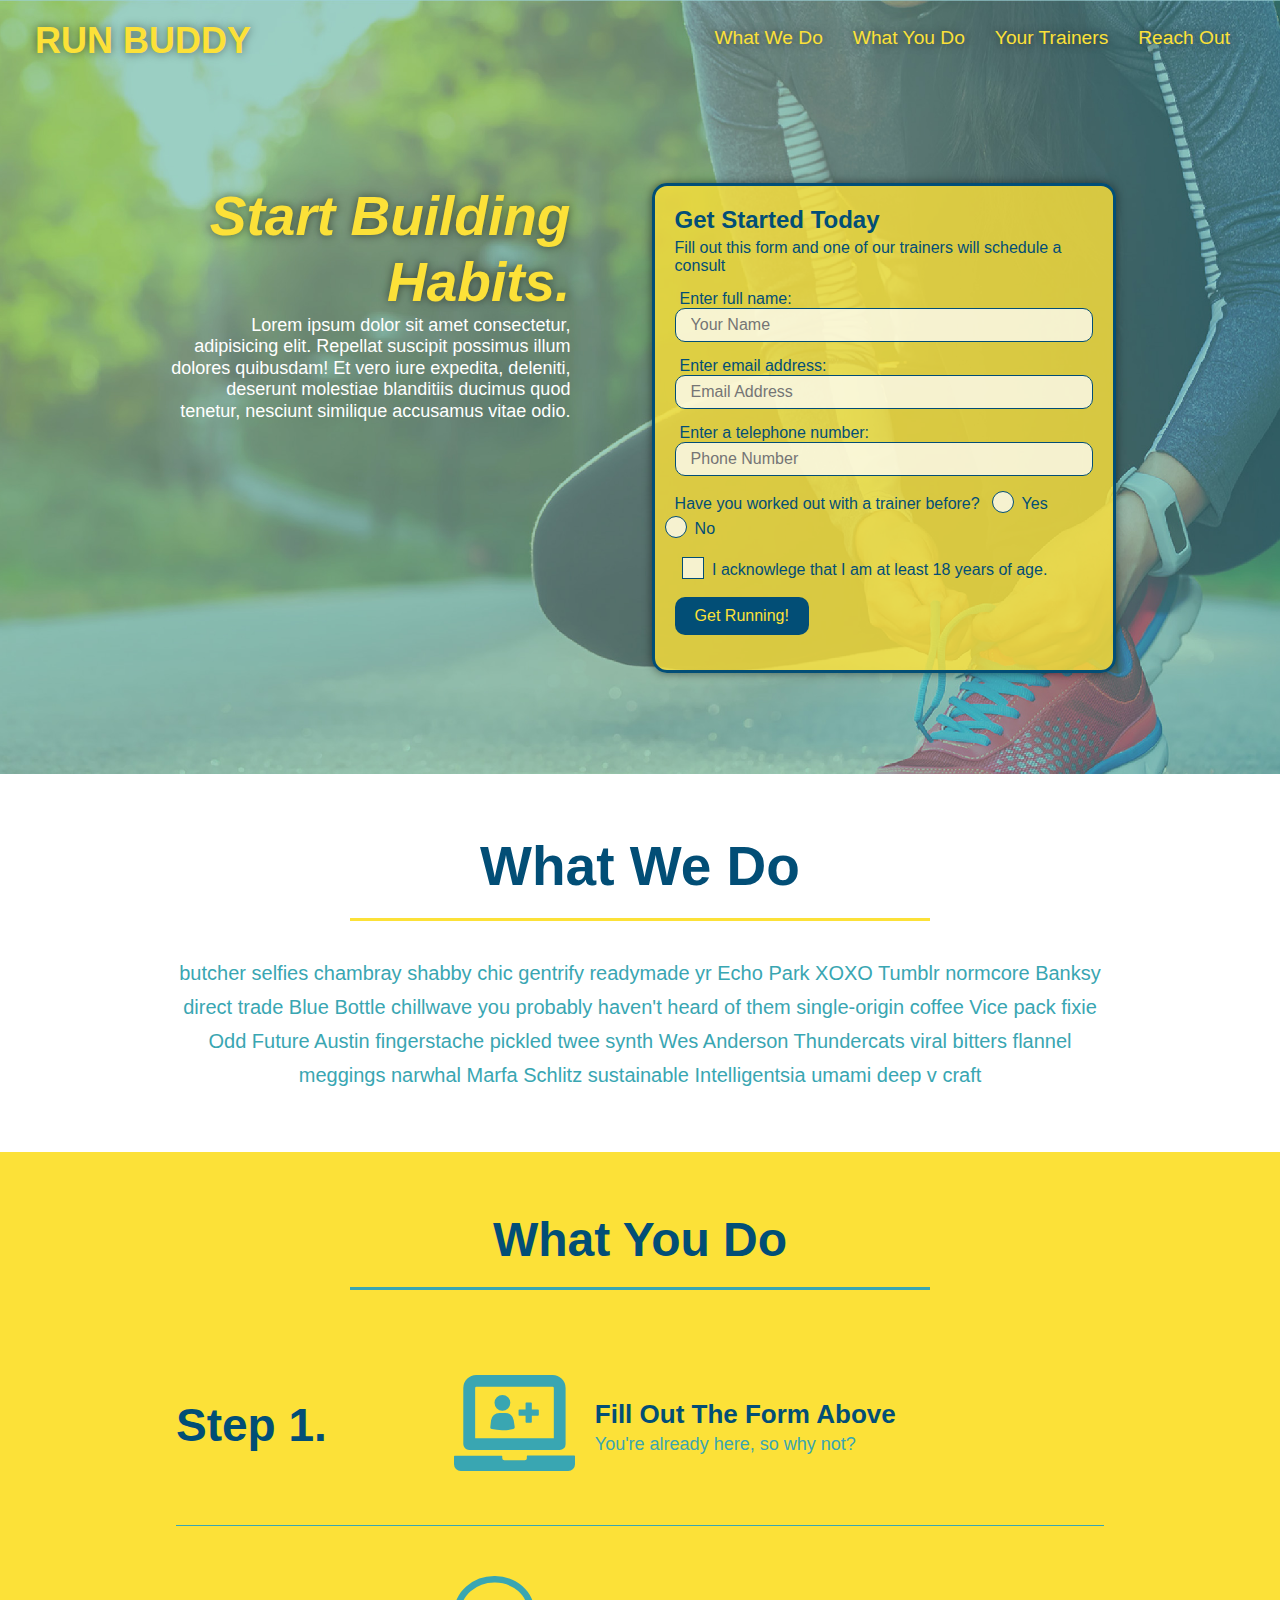
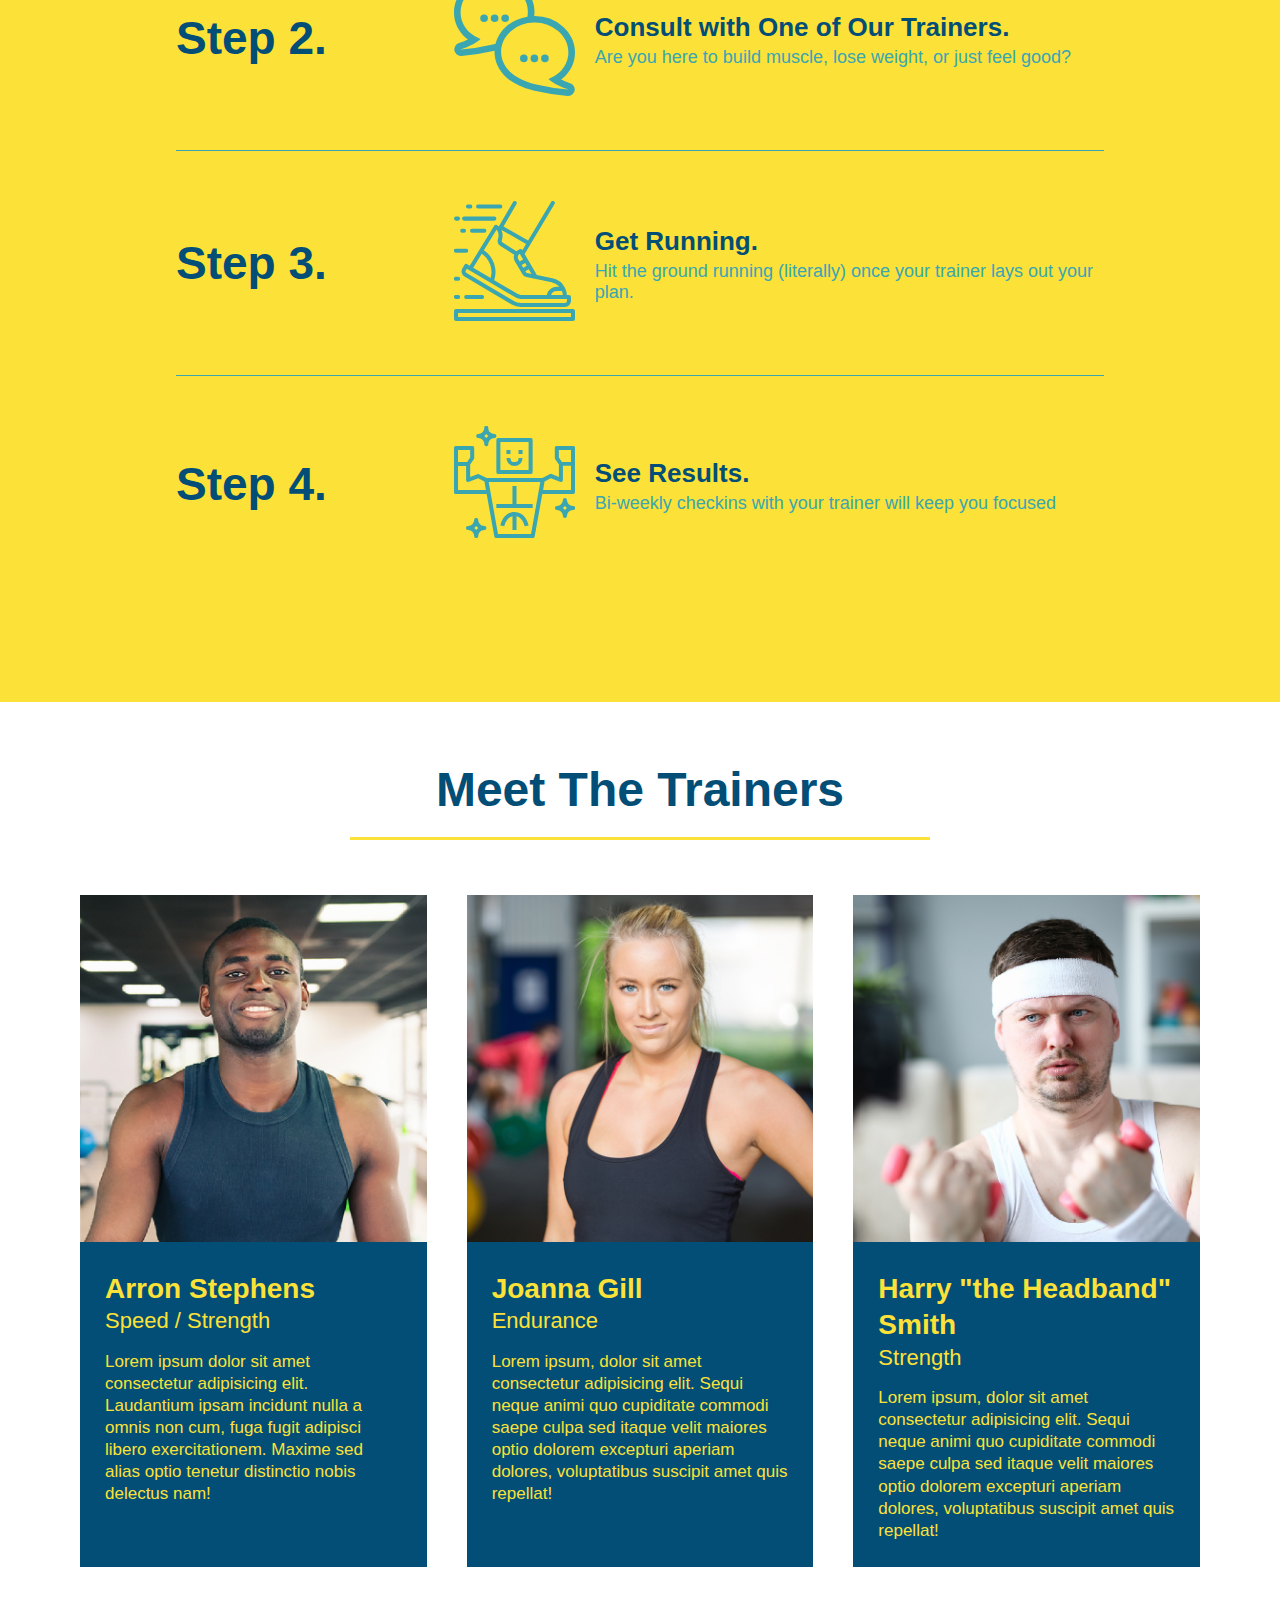
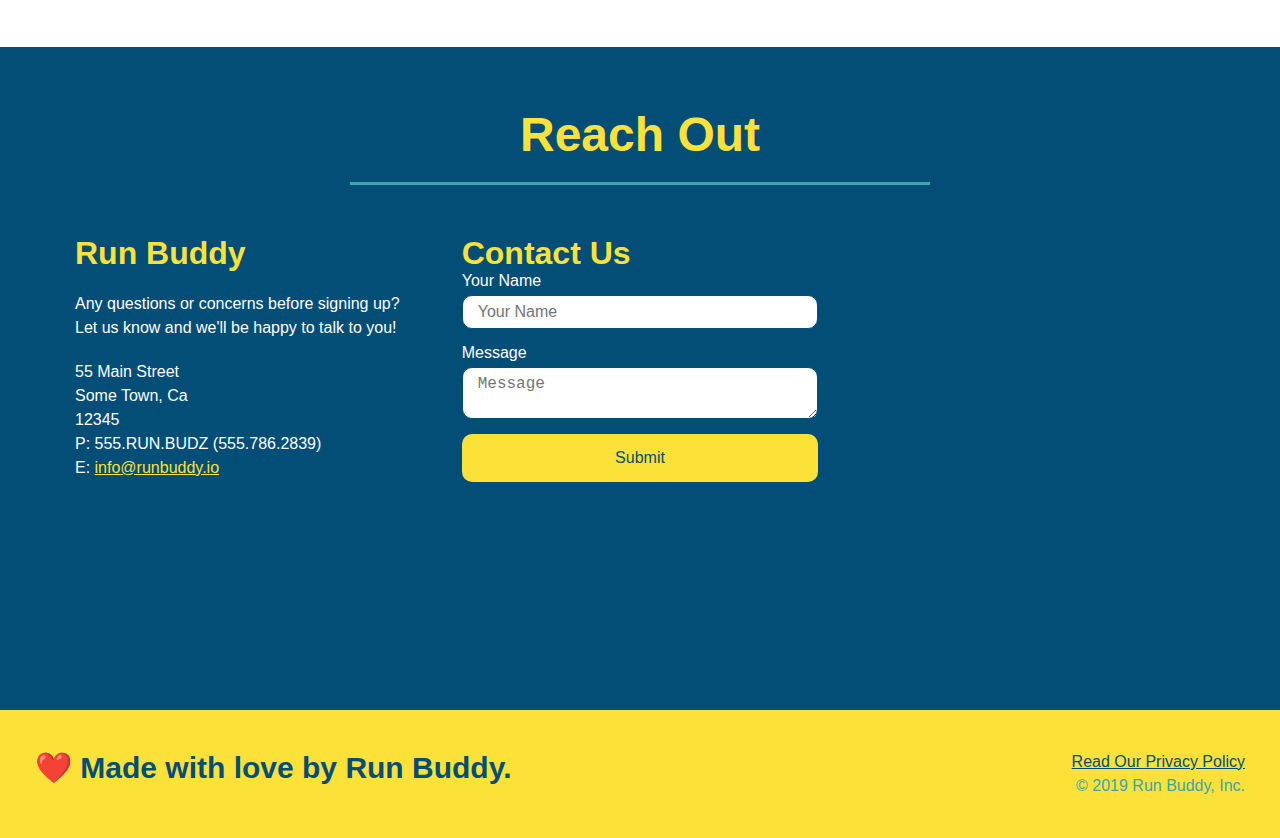
<file: index.html>
<!DOCTYPE html>
<html lang="en">
    <head><link rel="stylesheet" href="./assets/css/style.css" />
        <meta charset="UTF-8"/>
        <meta name="viewport" content="width=device-width, initial-scale=1.0" />
        <title>Run Buddy</title>
        
    </head>
    <body>
        <!-- navigation -->
        <header>
            <h1>
                <a href="/">RUN BUDDY</a>
            </h1>
            <nav><!-- Unordered list element -->
                <ul>
                  <!-- List item element-->
                  <li>
                    <!-- Anchor element -->
                    <a href="#what-we-do">What We Do</a>
                  </li>
                  <li>
                    <a href="#what-you-do">What You Do</a>
                  </li>
                  <li>
                    <a href="#your-trainers">Your Trainers</a>
                  </li>
                  <li>
                    <a href="#reach-out">Reach Out</a>
                  </li>
                </ul>
            </nav>
        </header>
  
        <!-- hero/jumbotron -->
        <section class="hero">
            <div class="hero-cta">
                <h2>Start Building Habits.</h2>
                <p>
                    Lorem ipsum dolor sit amet consectetur, adipisicing elit. Repellat suscipit possimus illum dolores quibusdam! Et vero iure expedita, deleniti, deserunt molestiae blanditiis ducimus quod tenetur, nesciunt similique accusamus vitae odio.
                </p>
            </div>
            <div class="hero-form">
                <h3> Get Started Today</h3>
                <p>Fill out this form and one of our trainers will schedule a consult</p>
            <!-- Add form element -->
            <form>
                <label for="name">Enter full name:</label>
                <input type="text" placeholder="Your Name" name="name" id="name" class="form-input">
                <label for="email">Enter email address:</label>
                <input type="text" placeholder="Email Address" name="email" id="email" class="form-input">
                <label for="phone">Enter a telephone number:</label>
                <input type="text" placeholder="Phone Number" name="phone" id="phone" class="form-input">
                <p>
                    Have you worked out with a trainer before?
                    <span class="radio-wrapper">
                        <input type="radio" name="trainer-confirm" id="trainer-yes" />
                        <label for="trainer-yes">Yes</label>
                    </span>
                    <span class="radio-wrapper">
                        <input type="radio" name="trainer-confrim" id="trainer-no" />
                        <label for="trainer-no">No</label>
                    </span>
                </p>
                <p>
                    <span class="checkbox-wrapper">
                        <input type="checkbox" name="age-confrim" id="checkbox" />
                        <label for="checkbox">I acknowlege that I am at least 18 years of age.</label>
                    </span>
                <p>
                    <button type ="button">Get Running!</button>
                </p>
            </form>
            </div>
        </section>
  
        <!-- "what we do" section -->
        <section id="what-we-do" class="intro">
            <div class="flex-row">
            <h2 class="section-title primary-border">What We Do</h2>
            </div>
            <div class="flex-row">
            <p>
                butcher selfies chambray shabby chic gentrify readymade yr Echo Park XOXO Tumblr normcore Banksy direct trade Blue Bottle chillwave you probably haven't heard of them single-origin coffee Vice pack fixie Odd Future Austin fingerstache pickled twee synth Wes Anderson Thundercats viral bitters flannel meggings narwhal Marfa Schlitz sustainable Intelligentsia umami deep v craft
            </p>
            </div>
        </section>
  
        <!-- "what you do" section -->
        <section id="what-you-do" class="steps">
            <div class="flex-row">
            <h2 class="section-title secondary-border">What You Do</h2>
            </div>
            <div class="step">
                <h3>Step 1.</h3>
                <div class="step-info">
                  <div class="step-img">
                    <img src="./assets/css/step-1.svg" alt="" />
                  </div>
                  <div class="step-text">
                    <h4>Fill Out The Form Above</h4>
                    <p>You're already here, so why not?</p>
                  </div>
                </div>
            </div>

            <div class="step">
                <h3>Step 2.</h3>
                <div class="step-info">
                    <div class="step-img">
                        <img src="./assets/css/step-2.svg" alt="" />
                    </div>
                    <div class="step-text">
                        <h4>Consult with One of Our Trainers.</h4>
                        <p>Are you here to build muscle, lose weight, or just feel good?</p>
                    </div>
                </div>    
            </div>
            
            <div class="step">
                <h3>Step 3.</h3>
                <div class="step-info">
                    <div class="step-img">
                        <img src="./assets/css/step-3.svg" alt="" />
                    </div>      
                    <div class="step-text">
                        <h4>Get Running.</h4>
                        <p>Hit the ground running (literally) once your trainer lays out your plan.</p>
                    </div>
                </div>
            </div>
            
            <div class="step">
                <h3>Step 4.</h3>
                <div class="step-info">
                    <div class="step-img">
                        <img src="./assets/css/step-4.svg" alt="" />
                    </div>
                    <div class="step-text">
                        <h4>See Results.</h4>
                        <p>Bi-weekly checkins with your trainer will keep you focused</p>
                    </div>
                </div>
            </div>
        </section>
  
        <!-- "meet the trainers" section -->
        <section id="your-trainers">
            <div class="flex-row">
            <h2 class="section-title primary-border">
                Meet The Trainers
            </h2>
            </div>
            <!-- first trainer bio -->
            <div class="trainers"> 
                <article class="trainer">
                    <img src="./assets/css/trainer-1.jpg" alt="Arron Stephens in his workout clothes, ready to pump iron" />
                    <div class="trainer-bio">
                        <h3 class="trainer-name">Arron Stephens</h3>
                        <h4 class="trainer-role">Speed / Strength</h4>
                        <p>
                            Lorem ipsum dolor sit amet consectetur adipisicing elit. Laudantium ipsam incidunt nulla a omnis non cum, fuga fugit adipisci libero exercitationem. Maxime sed alias optio tenetur distinctio nobis delectus nam!
                        </p>
                    </div>
                </article>
            
                <!-- second trainer bio -->
                <article class="trainer">
                    <img src="./assets/css/trainer-2.jpg" alt="Joanna Gill cooling off after a workout" />
                    <div class="trainer-bio">
                        <h3 class="trainer-name">Joanna Gill</h3>
                        <h4 class="trainer-role">Endurance</h4>
                        <p>
                            Lorem ipsum, dolor sit amet consectetur adipisicing elit. Sequi neque animi quo cupiditate commodi saepe culpa sed
                            itaque velit maiores optio dolorem excepturi aperiam dolores, voluptatibus suscipit amet quis repellat!
                        </p>
                    </div>
                </article>
                <!-- third trainer bio -->
                <article class="trainer">
                    <img src="./assets/css/trainer-3.jpg" alt="Harry Smith wearing a headband and lifting comically small pink weights" />
                    <div class="trainer-bio">
                        <h3 class="trainer-name">Harry "the Headband" Smith</h3>
                        <h4 class="trainer-role">Strength</h4>
                        <p>
                            Lorem ipsum, dolor sit amet consectetur adipisicing elit. Sequi neque animi quo cupiditate commodi saepe culpa sed
                            itaque velit maiores optio dolorem excepturi aperiam dolores, voluptatibus suscipit amet quis repellat!
                        </p>
                    </div>
                </article>
            </div>
        </section>

        <!-- "reach out" section -->
        <section id="reach-out" class="contact">
            <div class="flex-row">
            <h2 class="section-title secondary-border">Reach Out</h2>
            </div>
            <div class="contact-info">
                <div>
                    <h3>Run Buddy</h3>
                    <p>
                        Any questions or concerns before signing up?
                        <br />
                        Let us know and we'll be happy to talk to you!
                    </p>
                    <address>
                        55 Main Street <br/>
                        Some Town, Ca <br/>
                        12345<br />
                        P: 555.RUN.BUDZ (555.786.2839)<br/>
                        E: <a href="mailto:info@runbuddy.io">info@runbuddy.io</a>
                    </address>
                </div>
                <div class="contact-form">
                    <h3>Contact Us</h3>
                    <form>
                        <label for="contact-name">Your Name</label>
                        <input type="text" id="contact-name" placeholder="Your Name" />

                        <label for="contact-message">Message</label>
                        <textarea id="contact-message" placeholder="Message"></textarea>

                        <button type="submit">Submit</button>
                    </form>
                </div>
                <iframe 
                    src="https://www.google.com/maps/embed?pb=!1m18!1m12!1m3!1d3362.290660093307!2d-114.64685498427654!3d32.57177160172814!2m3!1f0!2f0!3f0!3m2!1i1024!2i768!4f13.1!3m3!1m2!1s0x80d65bbe49cb9cb5%3A0xe9168fe0d07eaa6a!2s2671%20W%20Donley%20Rd%2C%20Somerton%2C%20AZ%2085350!5e0!3m2!1sen!2sus!4v1643428777955!5m2!1sen!2sus"
                    style="border:0;"
                    allowfullscreen=""
                    loading="lazy">
                </iframe>   
            </div>
        </section>
  
        <!-- footer -->
        <footer>
            <h2>❤️ Made with love by Run Buddy.</h2>
                <div>
                 <a href="./privacy-policy.html">Read Our Privacy Policy</a><br />
                 &copy; 2019 Run Buddy, Inc.
                </div>
        </footer>
    </body>
</html>
</file>
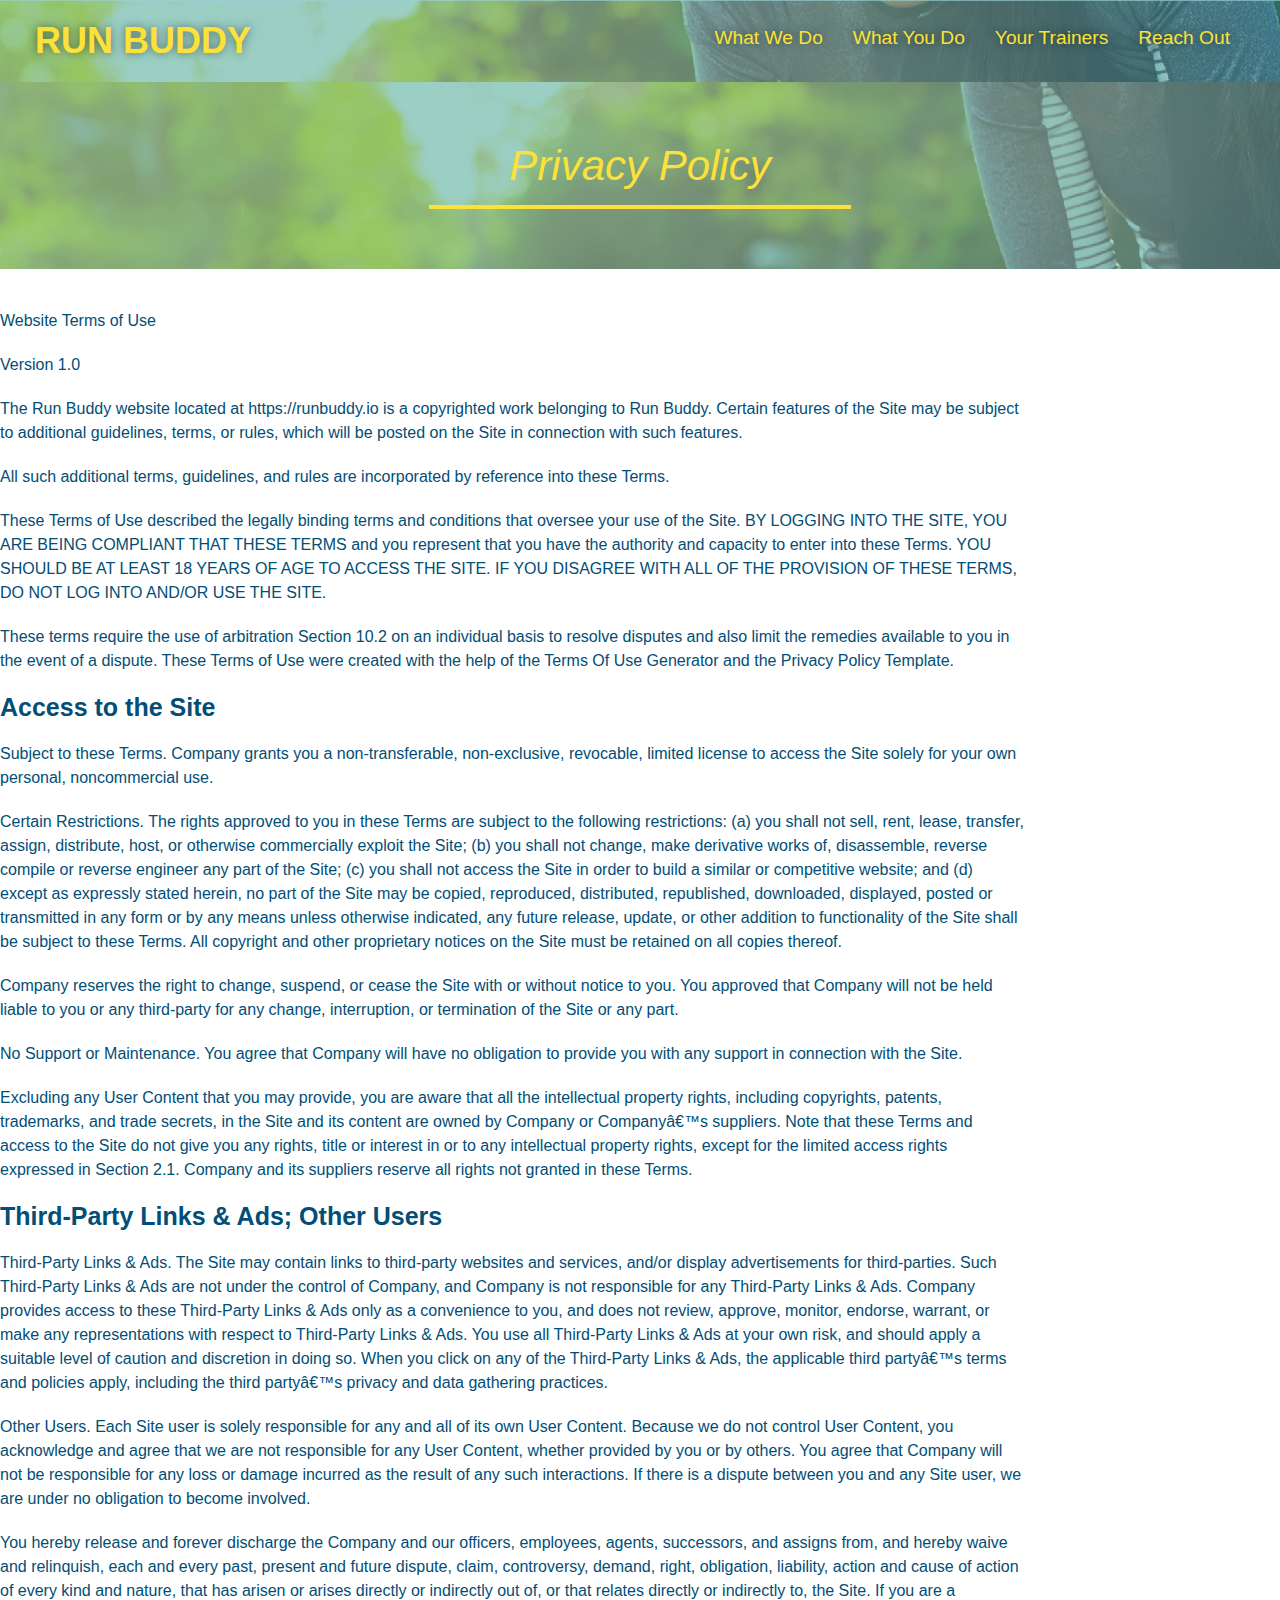
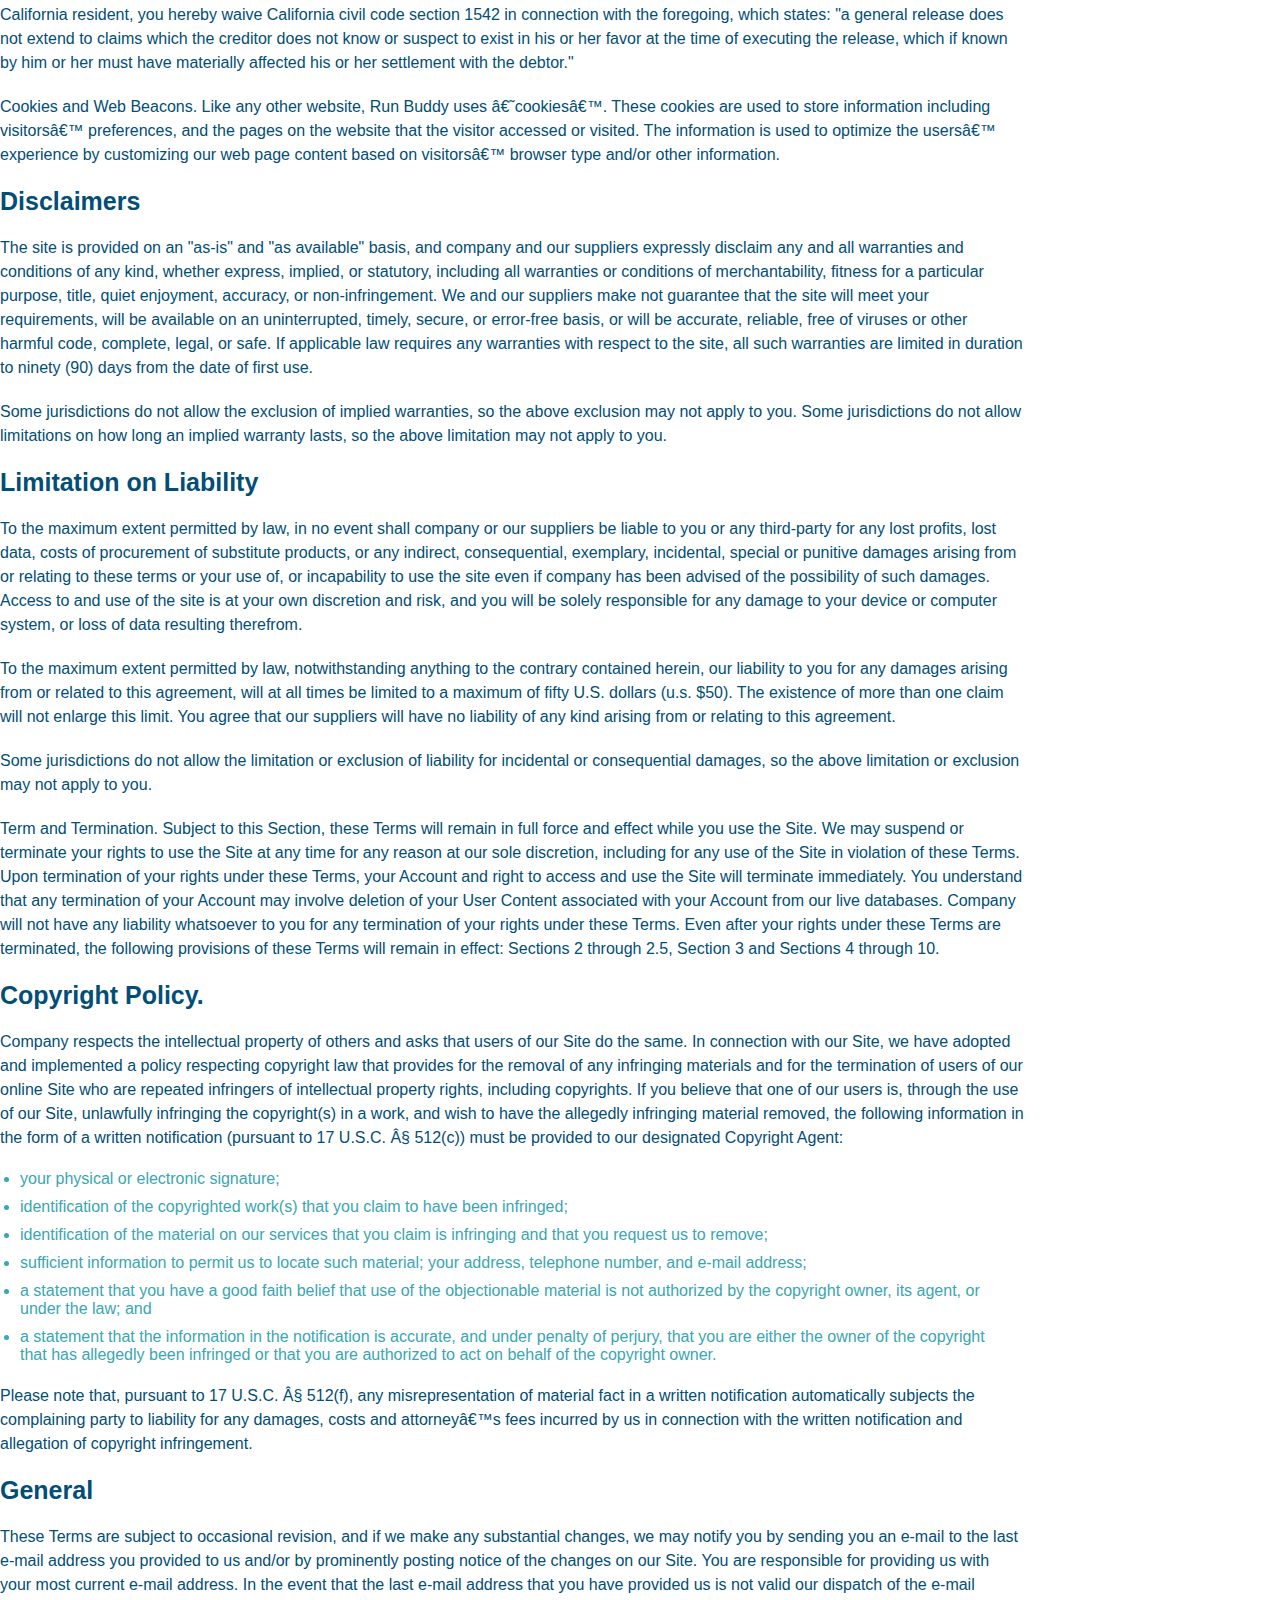
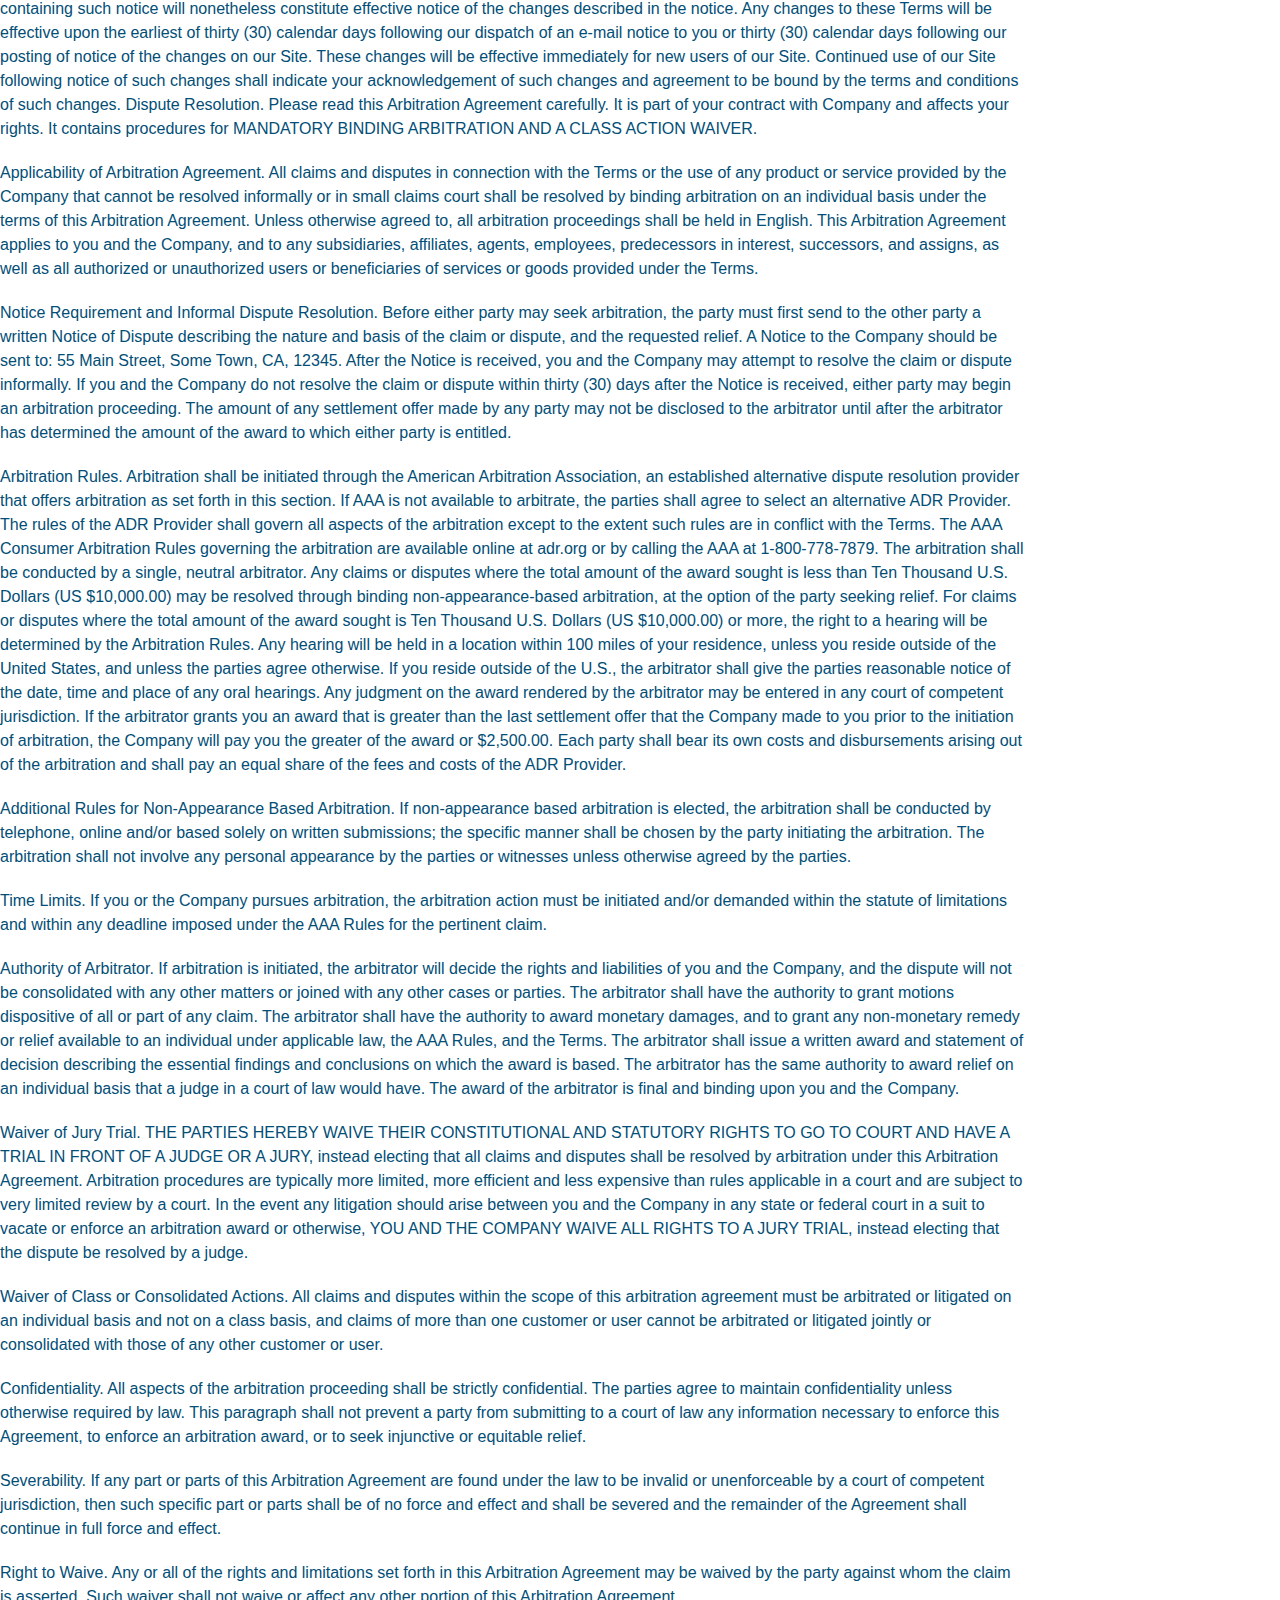
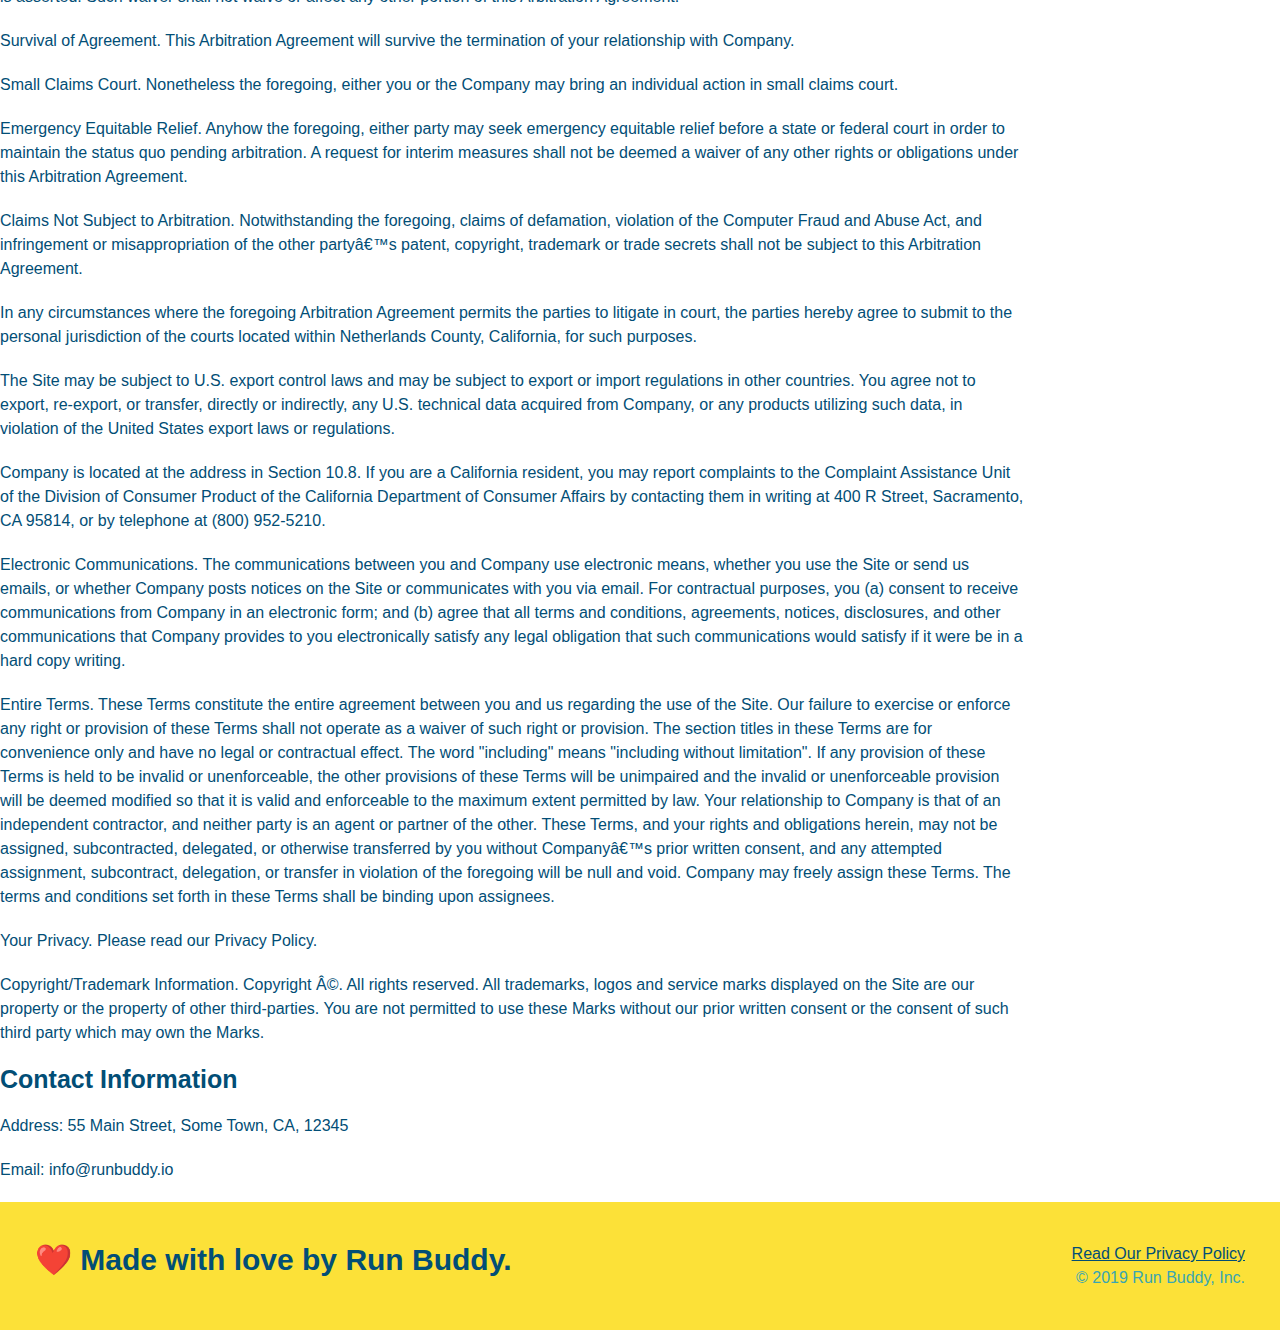
<file: privacy-policy.html>
<!DOCTYPE html>
<html lang="en">
  <head><link rel="stylesheet" href="./assets/css/style.css" />
    <link rel="stylesheet" href="./assets/css/secondary-styles.css" />
    <meta charset="UTF-8" />
    <meta name="viewport" content="width=device-width, initial-scale=1.0" />
    <title>Privacy Policy - Run Buddy</title>
  </head>
  <body>
    <header>
        <h1>
            <a href="/">RUN BUDDY</a>
        </h1>
        <nav><!-- Unordered list element -->
            <ul>
              <!-- List item element-->
              <li>
                <!-- Anchor element -->
                <a href="./index.html#what-we-do">What We Do</a>
              </li>
              <li>
                <a href="./index.html#what-you-do">What You Do</a>
              </li>
              <li>
                <a href="./index.html#your-trainers">Your Trainers</a>
              </li>
              <li>
                <a href="./index.html#reach-out">Reach Out</a>
              </li>
            </ul>
        </nav>
    </header>
    <section class="hero">
        <h2 class="page-title">
            Privacy Policy
        </h2>
    </section>
    <article class="secondary-content">

      <p>
        Website Terms of Use
      </p>

      <p>
        Version 1.0
      </p>

      <p>
        The Run Buddy website located at https://runbuddy.io is a copyrighted work belonging to Run Buddy. Certain
        features of the Site may be subject to additional guidelines, terms, or rules, which will be posted on the Site
        in connection with such features.
      </p>

      <p>
        All such additional terms, guidelines, and rules are incorporated by reference into these Terms.
      </p>

      <p>
        These Terms of Use described the legally binding terms and conditions that oversee your use of the Site. BY
        LOGGING INTO THE SITE, YOU ARE BEING COMPLIANT THAT THESE TERMS and you represent that you have the authority
        and capacity to enter into these Terms. YOU SHOULD BE AT LEAST 18 YEARS OF AGE TO ACCESS THE SITE. IF YOU
        DISAGREE WITH ALL OF THE PROVISION OF THESE TERMS, DO NOT LOG INTO AND/OR USE THE SITE.
      </p>

      <p>
        These terms require the use of arbitration Section 10.2 on an individual basis to resolve disputes and also
        limit the remedies available to you in the event of a dispute. These Terms of Use were created with the help of
        the Terms Of Use Generator and the Privacy Policy Template.
      </p>

      <h3>
        Access to the Site
      </h3>

      <p>
        Subject to these Terms. Company grants you a non-transferable, non-exclusive, revocable, limited license to
        access the Site solely for your own personal, noncommercial use.
      </p>

      <p>
        Certain Restrictions. The rights approved to you in these Terms are subject to the following restrictions: (a)
        you shall not sell, rent, lease, transfer, assign, distribute, host, or otherwise commercially exploit the Site;
        (b) you shall not change, make derivative works of, disassemble, reverse compile or reverse engineer any part of
        the Site; (c) you shall not access the Site in order to build a similar or competitive website; and (d) except
        as expressly stated herein, no part of the Site may be copied, reproduced, distributed, republished, downloaded,
        displayed, posted or transmitted in any form or by any means unless otherwise indicated, any future release,
        update, or other addition to functionality of the Site shall be subject to these Terms. All copyright and other
        proprietary notices on the Site must be retained on all copies thereof.
      </p>

      <p>
        Company reserves the right to change, suspend, or cease the Site with or without notice to you. You approved
        that Company will not be held liable to you or any third-party for any change, interruption, or termination of
        the Site or any part.
      </p>

      <p>
        No Support or Maintenance. You agree that Company will have no obligation to provide you with any support in
        connection with the Site.
      </p>

      <p>
        Excluding any User Content that you may provide, you are aware that all the intellectual property rights,
        including copyrights, patents, trademarks, and trade secrets, in the Site and its content are owned by Company
        or Companyâ€™s suppliers. Note that these Terms and access to the Site do not give you any rights, title or
        interest in or to any intellectual property rights, except for the limited access rights expressed in Section
        2.1. Company and its suppliers reserve all rights not granted in these Terms.
      </p>

      <h3>
        Third-Party Links & Ads; Other Users
      </h3>

      <p>
        Third-Party Links & Ads. The Site may contain links to third-party websites and services, and/or display
        advertisements for third-parties. Such Third-Party Links & Ads are not under the control of Company, and Company
        is not responsible for any Third-Party Links & Ads. Company provides access to these Third-Party Links & Ads
        only as a convenience to you, and does not review, approve, monitor, endorse, warrant, or make any
        representations with respect to Third-Party Links & Ads. You use all Third-Party Links & Ads at your own risk,
        and should apply a suitable level of caution and discretion in doing so. When you click on any of the
        Third-Party Links & Ads, the applicable third partyâ€™s terms and policies apply, including the third partyâ€™s
        privacy and data gathering practices.
      </p>

      <p>
        Other Users. Each Site user is solely responsible for any and all of its own User Content. Because we do not
        control User Content, you acknowledge and agree that we are not responsible for any User Content, whether
        provided by you or by others. You agree that Company will not be responsible for any loss or damage incurred as
        the result of any such interactions. If there is a dispute between you and any Site user, we are under no
        obligation to become involved.
      </p>

      <p>
        You hereby release and forever discharge the Company and our officers, employees, agents, successors, and
        assigns from, and hereby waive and relinquish, each and every past, present and future dispute, claim,
        controversy, demand, right, obligation, liability, action and cause of action of every kind and nature, that has
        arisen or arises directly or indirectly out of, or that relates directly or indirectly to, the Site. If you are
        a California resident, you hereby waive California civil code section 1542 in connection with the foregoing,
        which states: "a general release does not extend to claims which the creditor does not know or suspect to exist
        in his or her favor at the time of executing the release, which if known by him or her must have materially
        affected his or her settlement with the debtor."
      </p>

      <p>
        Cookies and Web Beacons. Like any other website, Run Buddy uses â€˜cookiesâ€™. These cookies are used to store
        information including visitorsâ€™ preferences, and the pages on the website that the visitor accessed or visited.
        The information is used to optimize the usersâ€™ experience by customizing our web page content based on visitorsâ€™
        browser type and/or other information.
      </p>

      <h3>
        Disclaimers
      </h3>

      <p>
        The site is provided on an "as-is" and "as available" basis, and company and our suppliers expressly disclaim
        any and all warranties and conditions of any kind, whether express, implied, or statutory, including all
        warranties or conditions of merchantability, fitness for a particular purpose, title, quiet enjoyment, accuracy,
        or non-infringement. We and our suppliers make not guarantee that the site will meet your requirements, will be
        available on an uninterrupted, timely, secure, or error-free basis, or will be accurate, reliable, free of
        viruses or other harmful code, complete, legal, or safe. If applicable law requires any warranties with respect
        to the site, all such warranties are limited in duration to ninety (90) days from the date of first use.
      </p>

      <p>
        Some jurisdictions do not allow the exclusion of implied warranties, so the above exclusion may not apply to
        you. Some jurisdictions do not allow limitations on how long an implied warranty lasts, so the above limitation
        may not apply to you.
      </p>

      <h3>
        Limitation on Liability
      </h3>

      <p>
        To the maximum extent permitted by law, in no event shall company or our suppliers be liable to you or any
        third-party for any lost profits, lost data, costs of procurement of substitute products, or any indirect,
        consequential, exemplary, incidental, special or punitive damages arising from or relating to these terms or
        your use of, or incapability to use the site even if company has been advised of the possibility of such
        damages. Access to and use of the site is at your own discretion and risk, and you will be solely responsible
        for any damage to your device or computer system, or loss of data resulting therefrom.
      </p>

      <p>
        To the maximum extent permitted by law, notwithstanding anything to the contrary contained herein, our liability
        to you for any damages arising from or related to this agreement, will at all times be limited to a maximum of
        fifty U.S. dollars (u.s. $50). The existence of more than one claim will not enlarge this limit. You agree that
        our suppliers will have no liability of any kind arising from or relating to this agreement.
      </p>

      <p>
        Some jurisdictions do not allow the limitation or exclusion of liability for incidental or consequential
        damages, so the above limitation or exclusion may not apply to you.
      </p>

      <p>
        Term and Termination. Subject to this Section, these Terms will remain in full force and effect while you use
        the Site. We may suspend or terminate your rights to use the Site at any time for any reason at our sole
        discretion, including for any use of the Site in violation of these Terms. Upon termination of your rights under
        these Terms, your Account and right to access and use the Site will terminate immediately. You understand that
        any termination of your Account may involve deletion of your User Content associated with your Account from our
        live databases. Company will not have any liability whatsoever to you for any termination of your rights under
        these Terms. Even after your rights under these Terms are terminated, the following provisions of these Terms
        will remain in effect: Sections 2 through 2.5, Section 3 and Sections 4 through 10.
      </p>

      <h3>
        Copyright Policy.
      </h3>

      <p>
        Company respects the intellectual property of others and asks that users of our Site do the same. In connection
        with our Site, we have adopted and implemented a policy respecting copyright law that provides for the removal
        of any infringing materials and for the termination of users of our online Site who are repeated infringers of
        intellectual property rights, including copyrights. If you believe that one of our users is, through the use of
        our Site, unlawfully infringing the copyright(s) in a work, and wish to have the allegedly infringing material
        removed, the following information in the form of a written notification (pursuant to 17 U.S.C. Â§ 512(c)) must
        be provided to our designated Copyright Agent:
      </p>

      <ul>
        <li>
          your physical or electronic signature;
        </li>
        <li>
          identification of the copyrighted work(s) that you claim to have been infringed;
        </li>
        <li>
          identification of the material on our services that you claim is infringing and that you request us to remove;
        </li>
        <li>
          sufficient information to permit us to locate such material; your address, telephone number, and e-mail
          address;
        </li>
        <li>
          a statement that you have a good faith belief that use of the objectionable material is not authorized by the
          copyright owner, its agent, or under the law; and
        </li>
        <li>
          a statement that the information in the notification is accurate, and under penalty of perjury, that you are
          either the owner of the copyright that has allegedly been infringed or that you are authorized to act on
          behalf of the copyright owner.
        </li>
      </ul>

      <p>
        Please note that, pursuant to 17 U.S.C. Â§ 512(f), any misrepresentation of material fact in a written
        notification automatically subjects the complaining party to liability for any damages, costs and attorneyâ€™s
        fees incurred by us in connection with the written notification and allegation of copyright infringement.
      </p>

      <h3>
        General
      </h3>

      <p>
        These Terms are subject to occasional revision, and if we make any substantial changes, we may notify you by
        sending you an e-mail to the last e-mail address you provided to us and/or by prominently posting notice of the
        changes on our Site. You are responsible for providing us with your most current e-mail address. In the event
        that the last e-mail address that you have provided us is not valid our dispatch of the e-mail containing such
        notice will nonetheless constitute effective notice of the changes described in the notice. Any changes to these
        Terms will be effective upon the earliest of thirty (30) calendar days following our dispatch of an e-mail
        notice to you or thirty (30) calendar days following our posting of notice of the changes on our Site. These
        changes will be effective immediately for new users of our Site. Continued use of our Site following notice of
        such changes shall indicate your acknowledgement of such changes and agreement to be bound by the terms and
        conditions of such changes. Dispute Resolution. Please read this Arbitration Agreement carefully. It is part of
        your contract with Company and affects your rights. It contains procedures for MANDATORY BINDING ARBITRATION AND
        A CLASS ACTION WAIVER.
      </p>

      <p>
        Applicability of Arbitration Agreement. All claims and disputes in connection with the Terms or the use of any
        product or service provided by the Company that cannot be resolved informally or in small claims court shall be
        resolved by binding arbitration on an individual basis under the terms of this Arbitration Agreement. Unless
        otherwise agreed to, all arbitration proceedings shall be held in English. This Arbitration Agreement applies to
        you and the Company, and to any subsidiaries, affiliates, agents, employees, predecessors in interest,
        successors, and assigns, as well as all authorized or unauthorized users or beneficiaries of services or goods
        provided under the Terms.
      </p>

      <p>
        Notice Requirement and Informal Dispute Resolution. Before either party may seek arbitration, the party must
        first send to the other party a written Notice of Dispute describing the nature and basis of the claim or
        dispute, and the requested relief. A Notice to the Company should be sent to: 55 Main Street, Some Town, CA,
        12345. After the Notice is received, you and the Company may attempt to resolve the claim or dispute informally.
        If you and the Company do not resolve the claim or dispute within thirty (30) days after the Notice is received,
        either party may begin an arbitration proceeding. The amount of any settlement offer made by any party may not
        be disclosed to the arbitrator until after the arbitrator has determined the amount of the award to which either
        party is entitled.
      </p>

      <p>
        Arbitration Rules. Arbitration shall be initiated through the American Arbitration Association, an established
        alternative dispute resolution provider that offers arbitration as set forth in this section. If AAA is not
        available to arbitrate, the parties shall agree to select an alternative ADR Provider. The rules of the ADR
        Provider shall govern all aspects of the arbitration except to the extent such rules are in conflict with the
        Terms. The AAA Consumer Arbitration Rules governing the arbitration are available online at adr.org or by
        calling the AAA at 1-800-778-7879. The arbitration shall be conducted by a single, neutral arbitrator. Any
        claims or disputes where the total amount of the award sought is less than Ten Thousand U.S. Dollars (US
        $10,000.00) may be resolved through binding non-appearance-based arbitration, at the option of the party seeking
        relief. For claims or disputes where the total amount of the award sought is Ten Thousand U.S. Dollars (US
        $10,000.00) or more, the right to a hearing will be determined by the Arbitration Rules. Any hearing will be
        held in a location within 100 miles of your residence, unless you reside outside of the United States, and
        unless the parties agree otherwise. If you reside outside of the U.S., the arbitrator shall give the parties
        reasonable notice of the date, time and place of any oral hearings. Any judgment on the award rendered by the
        arbitrator may be entered in any court of competent jurisdiction. If the arbitrator grants you an award that is
        greater than the last settlement offer that the Company made to you prior to the initiation of arbitration, the
        Company will pay you the greater of the award or $2,500.00. Each party shall bear its own costs and
        disbursements arising out of the arbitration and shall pay an equal share of the fees and costs of the ADR
        Provider.
      </p>

      <p>
        Additional Rules for Non-Appearance Based Arbitration. If non-appearance based arbitration is elected, the
        arbitration shall be conducted by telephone, online and/or based solely on written submissions; the specific
        manner shall be chosen by the party initiating the arbitration. The arbitration shall not involve any personal
        appearance by the parties or witnesses unless otherwise agreed by the parties.
      </p>

      <p>
        Time Limits. If you or the Company pursues arbitration, the arbitration action must be initiated and/or demanded
        within the statute of limitations and within any deadline imposed under the AAA Rules for the pertinent claim.
      </p>

      <p>
        Authority of Arbitrator. If arbitration is initiated, the arbitrator will decide the rights and liabilities of
        you and the Company, and the dispute will not be consolidated with any other matters or joined with any other
        cases or parties. The arbitrator shall have the authority to grant motions dispositive of all or part of any
        claim. The arbitrator shall have the authority to award monetary damages, and to grant any non-monetary remedy
        or relief available to an individual under applicable law, the AAA Rules, and the Terms. The arbitrator shall
        issue a written award and statement of decision describing the essential findings and conclusions on which the
        award is based. The arbitrator has the same authority to award relief on an individual basis that a judge in a
        court of law would have. The award of the arbitrator is final and binding upon you and the Company.
      </p>

      <p>
        Waiver of Jury Trial. THE PARTIES HEREBY WAIVE THEIR CONSTITUTIONAL AND STATUTORY RIGHTS TO GO TO COURT AND HAVE
        A TRIAL IN FRONT OF A JUDGE OR A JURY, instead electing that all claims and disputes shall be resolved by
        arbitration under this Arbitration Agreement. Arbitration procedures are typically more limited, more efficient
        and less expensive than rules applicable in a court and are subject to very limited review by a court. In the
        event any litigation should arise between you and the Company in any state or federal court in a suit to vacate
        or enforce an arbitration award or otherwise, YOU AND THE COMPANY WAIVE ALL RIGHTS TO A JURY TRIAL, instead
        electing that the dispute be resolved by a judge.
      </p>

      <p>
        Waiver of Class or Consolidated Actions. All claims and disputes within the scope of this arbitration agreement
        must be arbitrated or litigated on an individual basis and not on a class basis, and claims of more than one
        customer or user cannot be arbitrated or litigated jointly or consolidated with those of any other customer or
        user.
      </p>

      <p>
        Confidentiality. All aspects of the arbitration proceeding shall be strictly confidential. The parties agree to
        maintain confidentiality unless otherwise required by law. This paragraph shall not prevent a party from
        submitting to a court of law any information necessary to enforce this Agreement, to enforce an arbitration
        award, or to seek injunctive or equitable relief.
      </p>

      <p>
        Severability. If any part or parts of this Arbitration Agreement are found under the law to be invalid or
        unenforceable by a court of competent jurisdiction, then such specific part or parts shall be of no force and
        effect and shall be severed and the remainder of the Agreement shall continue in full force and effect.
      </p>

      <p>
        Right to Waive. Any or all of the rights and limitations set forth in this Arbitration Agreement may be waived
        by the party against whom the claim is asserted. Such waiver shall not waive or affect any other portion of this
        Arbitration Agreement.
      </p>

      <p>
        Survival of Agreement. This Arbitration Agreement will survive the termination of your relationship with
        Company.
      </p>

      <p>
        Small Claims Court. Nonetheless the foregoing, either you or the Company may bring an individual action in small
        claims court.
      </p>

      <p>
        Emergency Equitable Relief. Anyhow the foregoing, either party may seek emergency equitable relief before a
        state or federal court in order to maintain the status quo pending arbitration. A request for interim measures
        shall not be deemed a waiver of any other rights or obligations under this Arbitration Agreement.
      </p>

      <p>
        Claims Not Subject to Arbitration. Notwithstanding the foregoing, claims of defamation, violation of the
        Computer Fraud and Abuse Act, and infringement or misappropriation of the other partyâ€™s patent, copyright,
        trademark or trade secrets shall not be subject to this Arbitration Agreement.
      </p>

      <p>
        In any circumstances where the foregoing Arbitration Agreement permits the parties to litigate in court, the
        parties hereby agree to submit to the personal jurisdiction of the courts located within Netherlands County,
        California, for such purposes.
      </p>

      <p>
        The Site may be subject to U.S. export control laws and may be subject to export or import regulations in other
        countries. You agree not to export, re-export, or transfer, directly or indirectly, any U.S. technical data
        acquired from Company, or any products utilizing such data, in violation of the United States export laws or
        regulations.
      </p>

      <p>
        Company is located at the address in Section 10.8. If you are a California resident, you may report complaints
        to the Complaint Assistance Unit of the Division of Consumer Product of the California Department of Consumer
        Affairs by contacting them in writing at 400 R Street, Sacramento, CA 95814, or by telephone at (800) 952-5210.
      </p>

      <p>
        Electronic Communications. The communications between you and Company use electronic means, whether you use the
        Site or send us emails, or whether Company posts notices on the Site or communicates with you via email. For
        contractual purposes, you (a) consent to receive communications from Company in an electronic form; and (b)
        agree that all terms and conditions, agreements, notices, disclosures, and other communications that Company
        provides to you electronically satisfy any legal obligation that such communications would satisfy if it were be
        in a hard copy writing.
      </p>

      <p>
        Entire Terms. These Terms constitute the entire agreement between you and us regarding the use of the Site. Our
        failure to exercise or enforce any right or provision of these Terms shall not operate as a waiver of such right
        or provision. The section titles in these Terms are for convenience only and have no legal or contractual
        effect. The word "including" means "including without limitation". If any provision of these Terms is held to be
        invalid or unenforceable, the other provisions of these Terms will be unimpaired and the invalid or
        unenforceable provision will be deemed modified so that it is valid and enforceable to the maximum extent
        permitted by law. Your relationship to Company is that of an independent contractor, and neither party is an
        agent or partner of the other. These Terms, and your rights and obligations herein, may not be assigned,
        subcontracted, delegated, or otherwise transferred by you without Companyâ€™s prior written consent, and any
        attempted assignment, subcontract, delegation, or transfer in violation of the foregoing will be null and void.
        Company may freely assign these Terms. The terms and conditions set forth in these Terms shall be binding upon
        assignees.
      </p>

      <p>
        Your Privacy. Please read our Privacy Policy.
      </p>

      <p>
        Copyright/Trademark Information. Copyright Â©. All rights reserved. All trademarks, logos and service marks
        displayed on the Site are our property or the property of other third-parties. You are not permitted to use
        these Marks without our prior written consent or the consent of such third party which may own the Marks.
      </p>

      <h3>
        Contact Information
      </h3>

      <p>
        Address: 55 Main Street, Some Town, CA, 12345
      </p>

      <p>
        Email: info@runbuddy.io
      </p>

    </article>
    <footer>
        <h2>❤️ Made with love by Run Buddy.</h2>
            <div>
             <a href="#">Read Our Privacy Policy</a><br />
             &copy; 2019 Run Buddy, Inc.
            </div>
    </footer>
  </body>
</html>
</file>
<file: assets/css/style.css>
:root {
  --primary-color: #fce138;
  --secondary-color: #024e76;
  --tertiary-color: #39a6b2;
}

* {
  margin: 0;
  padding: 0;
  box-sizing: border-box;
}

body {
  /* more on this crazy alphanumerical value in a minute! */
  color: var(--tertiary-color);
  font-family: Helvetica, Arial, sans-serif;
}

/* apply styles to <header> */
header {
  z-index: 9999;
  background-image: url("../css/hero-bg.jpg");
  background-size: cover;
  background-position: center;
  background-attachment: fixed;
  background-position: 80%;
  padding: 20px 35px;
  background-color: var(--tertiary-color);
  display: flex;
  justify-content: space-between;
  flex-wrap: wrap;
  position: -webkit-sticky;
  position: sticky;
  top: 0;
}

header h1 {
  font-weight: bold;
  font-size: 36px;
  color: var(--primary-color);
  margin: 0;
  /* add alongside your existing declaration */
  text-shadow: 0 0 10px rgba(0, 0, 0, 0.5);
}

header a {
  text-decoration: none;
  color: var(--primary-color);
}

header nav {
  margin: 7px 0;
}

header nav ul {
  display: flex;
  flex-wrap: wrap;
  justify-content: space-between;
  align-items: center;
  list-style: none;
}

header nav ul li a {
  padding: 10px 15px;
  font-weight: lighter;
  font-size: 1.5vw;
  text-shadow: 0 0 10px rgba(0, 0, 0, 0.5);
}

header nav ul li a:hover {
  background: var(--primary-color);
  color: var(--secondary-color);
  border-radius: 15px;
  text-shadow: none;
}

footer {
  background: var(--primary-color);
  width: 100%;
  padding: 40px 35px;
  display: flex;
  justify-content: space-between;
  flex-wrap: wrap;
}

footer h2 {
  color: var(--secondary-color);
  font-size: 30px;
  margin: 0;
}

footer div {
  line-height: 1.5;
  text-align: right;
}

footer a {
  color: var(--secondary-color);
}

section {
  padding: 60px;
}

/* Hero Style Start */
.hero {
  background-image: url("../css/hero-bg.jpg");
  background-size: cover;
  background-position: center;
  background-attachment: fixed;
  background-position: 80%;
  display: flex;
  justify-content: center;
  flex-wrap: wrap;
  align-items: flex-start;
}

.hero-cta {
  width: 35%;
  text-align: right;
  margin: 3.5%;
  color: #fff;
  font-size: 18px;
  line-height: 1.2;
}

.hero-cta h2 {
  font-style: italic;
  font-size: 55px;
  color: var(--primary-color);
  text-shadow: 0 0 10px rgba(0, 0, 0, 0.5);
}

.hero-form {
  background-color: rgba(252, 225, 56, 0.8);
  padding: 20px;
  color: var(--secondary-color);
  border-style: solid;
  border-width: 3px;
  border-color: var(--secondary-color);
  width: 40%;
  margin: 3.5%;
  box-shadow: 0 0 10px rgba(0, 0, 0, 0.5);
  border-radius: 15px;
}

.hero-form p {
  margin: 5px 0 15px 0;
}

.hero-form h3 {
  font-size: 24px;
  margin: 0;
}

.form-input {
  border: 1px solid var(--secondary-color);
  display: block;
  padding: 7px 15px;
  font-size: 16px;
  color: var(--secondary-color);
  width: 100%;
  margin-bottom: 15px;
  border-radius: 10px;
}

.hero-form label {
  margin: 0 5px;
}

.hero-form button {
  color: var(--primary-color);
  background-color: var(--secondary-color);
  border: none;
  padding: 10px 20px;
  font-size: 16px;
  border-radius: 10px;
}

.hero-form button:hover {
  background-color: var(--tertiary-color);  
}

/* HERO STYLES END */
.intro h2 {
  font-size: 55px;
  color: var(--secondary-color);
  margin-bottom: 35px;
  padding: 0 100px 20px 100px;
  border-bottom: 3px solid;
  border-color: var(--primary-color);
}

.intro p {
  /* add this alongside your other declarations */
  margin: 0 auto;
  line-height: 1.7;
  color: var(--tertiary-color);
  width: 80%;
  font-size: 20px;
  text-align: center;
}

.steps {
  background: var(--primary-color);
}

.section-title {
  font-size: 48px;
  color: var(--secondary-color);
  border-bottom: 3px solid;
  padding-bottom: 20px;
  text-align: center;
  margin: 0 auto 35px auto;
  width: 50%;
}

.primary-border {
  border-color: var(--primary-color);
}

.secondary-border {
  border-color: var(--tertiary-color);
}

.step {
  margin: 50px auto;
  padding-bottom: 50px;
  width: 80%;
  display: flex;
  flex-wrap: wrap;
  align-items: center;
  justify-content: space-between;
  border-bottom: 1px solid var(--tertiary-color);
}

.step:last-child {
  border-bottom: none;
}

.step h3 {
  color: var(--secondary-color);
  font-size: 46px;
  flex: 1 30%;
}

.step-text p {
  color: var(--tertiary-color);
  font-size: 18px;
}

.step-text h4 {
  font-size: 26px;
  line-height: 1.5;
  color: var(--secondary-color);
}

.step-info {
  flex: 2 70%;
  display: flex;
  flex-wrap: wrap;
  align-items: center;
}

.step-img {
  flex: 1 12%;
  margin-right: 20px;
}
.step-img img {
  max-width: 100%;
}

.step-text {
  flex: 12;
}

.trainers {
  width: 100%;
  margin: 0 auto;
  display: flex;
  flex-wrap: wrap;
  justify-content: space-around;
}

.trainer {
  margin: 20px;
  background: var(--secondary-color);
  color: var(--primary-color);
  flex: 1;
}

.trainer img {
  width: 100%;
}

.trainer-bio {
  padding: 25px;
  line-height: 1.3;
}

.text-left {
  text-align: left;
}

.text-right {
  text-align: right;
}

.trainer-bio h3 {
  font-size: 28px;
}

.trainer-bio h4 {
  font-weight: lighter;
  font-size: 22px;
  margin-bottom: 15px;
}

.trainer-bio p {
  font-size: 17px;
}

.secondary-border {
  border-color: var(--tertiary-color);
}

/* REACH OUT STYLES START */
.contact {
  background: var(--secondary-color);
}

.contact h2 {
  color: var(--primary-color);
}

.contact-info > * {
  flex: 1;
  margin: 15px;
}

.contact-info {
  display: flex;
  justify-content: space-between;
  flex-wrap: wrap;
}

.contact-info iframe {
  height: 400px;
}

.contact-info div {
  color: white;
}

.contact-info h3 {
  color: var(--primary-color);
  font-size: 32px;
}

.contact-info p, 
.contact-info address {
  margin: 20px 0;
  line-height: 1.5;
  font-size: 16px;
  font-style: normal;
}

.contact-form input, 
.contact-form textarea {
  border: 1px solid var(--secondary-color);
  display: block;
  padding: 7px 15px;
  font-size: 16px;
  color: var(--secondary-color);
  width: 100%;
  margin-bottom: 15px;
  margin-top: 5px;
  border-radius: 10px;
  outline: none;
}

.contact-form input:focus, 
.contact-form textarea:focus {
  outline: none;
}

.contact-form button {
  width: 100%;
  border: none;
  background: var(--primary-color);
  color: var(--secondary-color);
  text-align: center;
  padding: 15px 0;
  font-size: 16px;
  border-radius: 10px;
}

.contact-form button:hover {
  color: var(--primary-color);
  background: var(--tertiary-color);
}

.contact-info a {
  color: var(--primary-color);
}

/* REACH OUT STYLES END */

.flex-row {
  display: flex;
}

/* MEDIA QUERY FOR SMALLER DESKTOP SCREENS AND SMALLER */
@media screen and (max-width: 980px) {
  header {
    position: relative;
    padding-bottom: 0;
    justify-content: center;
  }

  header h1 {
    width: 100%;
    text-align: center;
  }

  header nav ul {
    margin-top: 20px;
    width: 100%;
    justify-content: center;
  }

  header nav ul li a {
    font-size: 20px;
  }

  footer hr, footer div {
    text-align: center;
    width: 100%;
  }

  .hero-cta, .hero-form {
    width: 100%;
  }

  .hero-cta {
    text-align: center;
  }

  .section-title {
    width: 80%;
  }

  .trainer {
    flex: 0 70%;
  }

  .contact-info iframe{
    flex: 1 100%;
  }
}

/* MEDIA QUERY FOR TABLETS AND SMALLER */
@media screen and (max-width: 768px) {
  .section {
    padding: 30px 15px;
  }

  .step h3 {
    flex: 1 100%;
    text-align: center;
  }

  .step-info {
    flex: 2 100%;
    text-align: center;
    justify-content: center;
  }

  .step-img {
    flex: 0 32%;
    margin-right: 0;
    margin-top: 15px;
    margin-bottom: 15px;
  }

  .step-text {
    flex: 100%;
  }
}

/* MEDIA QUERY FOR MOBILE PHONES AND SMALLER */
@media screen and (max-width: 575px) {
  .hero-form button {
    width: 100%;
  }

  .section-title {
    width: 95%;
  }

  .intro p {
    width: 100%;
  }

  .trainer {
    flex: 0 100%;
  }

  .contact-info {
    text-align: center;
  }

  .contact-info > * {
    flex: 0 100%;
  }

  .contact-form {
    order: 3;
  }
}

/* update existing rule with this declaration */
.form-input {
  background-color: rgba(255,255,255, 0.75);
}

/* create a new rule for focus state */
.form-input:focus {
  background-color: rgba(255,255,255, 1);
  outline: none;
}

/* Custome Checkboxes and Radio Buttons */
.checkbox-wrapper input, .radio-wrapper input {
  opacity: 0;
}

.checkbox-wrapper label, .radio-wrapper label {
  position: relative;
  left: 10px;
  margin: 10px;
  line-height: 1.6;
}

.checkbox-wrapper label::before, .radio-wrapper label::before {
  content: "";
  height: 20px;
  width: 20px;
  background:rgba(255, 255, 255, 0.75);
  border: 1px solid var(--secondary-color);
  position: absolute;
  top: -4px;
  left: -30px;
}

.radio-wrapper label::before {
  border-radius: 50%;
}

.radio-wrapper label::after {
  content: "";
  width: 20px;
  height: 20px;
  border-radius: 50%;
  background: var(--secondary-color);
  position: absolute;
  left: -29px;
  top: -3px;
  background-image: radial-gradient(circle, var(--tertiary-color), var(--secondary-color));
}

.checkbox-wrapper label::after {
  content: "";
  height: 6px;
  width: 14px;
  border-left: 2px solid var(--secondary-color);
  border-bottom: 2px solid var(--secondary-color);
  position: absolute;
  left: -26px;
  top: 1px;
  transform: rotate(-58deg);
}

.checkbox-wrapper input + label::after, 
.radio-wrapper input + label::after {
  content: none;
}

.checkbox-wrapper input:checked + label::after, 
.radio-wrapper input:checked + label::after {
  content: "";
}
</file>
<file: assets/css/secondary-styles.css>
.hero {
    background-position: bottom;
    height: auto;
    text-align: center;
    margin-bottom: 40px;
}

.page-title {
    color: #fce138;
    display: inline-block;
    border-bottom: 4px solid #fce138;
    padding: 0 80px 15px 80px;
    font-weight: normal;
    font-size: 42px;
    font-style: italic;
}

.secondary-content {
    width: 80%;
    margin: 0;
    color: #024e76;
}

.secondary-content h3 {
    font-size: 25px;
    margin: 20px 0 20px 0;
}

.secondary-content p {
    font-size: 16px;
    line-height: 1.5;
    margin: 20px 0 20px 0;
}

.secondary-content ul {
    margin: 15px 20px 15px 20px;
}

.secondary-content li {
    color: #39a6b2;
    margin: 10px 0 10px 0;
}
</file>
